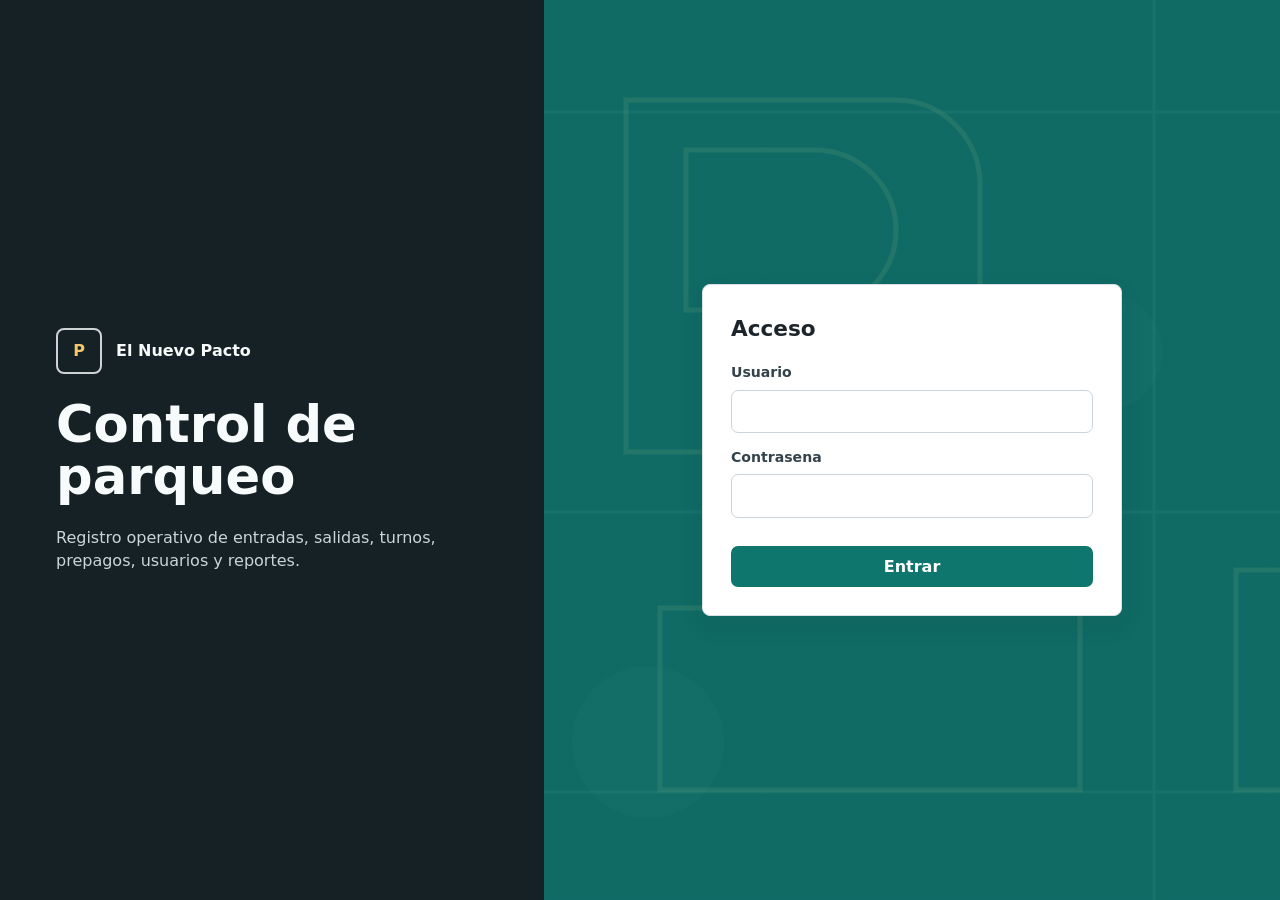
<file: index.html>
<!doctype html>
<html lang="es">
  <head>
    <meta charset="utf-8">
    <meta name="viewport" content="width=device-width, initial-scale=1">
    <title>Acceso | Sistema de Parqueo El Nuevo Pacto</title>
    <link rel="stylesheet" href="assets/css/styles.css">
  </head>
  <body>
    <script src="assets/js/storage.js"></script>
    <script src="assets/js/pages/index.js"></script>
  </body>
</html>
</file>
<file: assets/css/styles.css>
:root {
  color-scheme: light;
  --bg: #f4f6f8;
  --surface: #ffffff;
  --surface-2: #edf2f4;
  --text: #1d252c;
  --muted: #60707c;
  --line: #d8e0e6;
  --primary: #0f766e;
  --primary-dark: #115e59;
  --accent: #b7791f;
  --danger: #b42318;
  --success: #087443;
  --info: #1f5f99;
  --shadow: 0 10px 24px rgba(29, 37, 44, 0.08);
  --radius: 8px;
}

* {
  box-sizing: border-box;
}

html {
  min-height: 100%;
}

body {
  margin: 0;
  min-height: 100%;
  background: var(--bg);
  color: var(--text);
  font-family: Inter, ui-sans-serif, system-ui, -apple-system, BlinkMacSystemFont, "Segoe UI", sans-serif;
  line-height: 1.45;
}

a {
  color: inherit;
}

button,
input,
select,
textarea {
  font: inherit;
}

button {
  border: 0;
}

.login-view {
  display: grid;
  min-height: 100vh;
  grid-template-columns: minmax(320px, 0.85fr) minmax(420px, 1.15fr);
  background: #162126;
}

.login-panel {
  display: flex;
  flex-direction: column;
  justify-content: center;
  gap: 24px;
  padding: 56px;
  color: #f7fbfc;
}

.login-brand {
  display: flex;
  align-items: center;
  gap: 14px;
}

.brand-mark {
  display: grid;
  width: 46px;
  height: 46px;
  place-items: center;
  border: 2px solid rgba(255, 255, 255, 0.8);
  border-radius: 8px;
  color: #f3c76b;
  font-weight: 800;
  letter-spacing: 0;
}

.login-panel h1 {
  margin: 0;
  max-width: 580px;
  font-size: clamp(2rem, 4vw, 4.5rem);
  line-height: 1.02;
  letter-spacing: 0;
}

.login-panel p {
  max-width: 520px;
  margin: 0;
  color: #c9d5d9;
  font-size: 1rem;
}

.login-box {
  display: flex;
  align-items: center;
  justify-content: center;
  padding: 28px;
  background:
    linear-gradient(rgba(15, 118, 110, 0.82), rgba(15, 118, 110, 0.82)),
    url("../img/parking-pattern.svg");
  background-size: cover;
}

.login-card {
  width: min(100%, 420px);
  padding: 28px;
  background: var(--surface);
  border: 1px solid var(--line);
  border-radius: var(--radius);
  box-shadow: var(--shadow);
}

.login-card h2 {
  margin: 0 0 18px;
  font-size: 1.35rem;
}

.app-shell {
  display: grid;
  min-height: 100vh;
  grid-template-columns: 264px minmax(0, 1fr);
}

.sidebar {
  position: sticky;
  top: 0;
  height: 100vh;
  overflow: auto;
  background: #17242a;
  color: #e9f1f3;
  border-right: 1px solid rgba(255, 255, 255, 0.08);
}

.sidebar-header {
  padding: 22px 18px 16px;
  border-bottom: 1px solid rgba(255, 255, 255, 0.08);
}

.sidebar-title {
  display: flex;
  align-items: center;
  gap: 10px;
  font-weight: 800;
}

.sidebar-subtitle {
  margin-top: 8px;
  color: #a9bbc2;
  font-size: 0.86rem;
}

.sidebar-user {
  display: grid;
  gap: 8px;
}

.menu-toggle {
  display: none;
  min-height: 36px;
  align-items: center;
  justify-content: center;
  gap: 8px;
  padding: 7px 11px;
  border: 1px solid rgba(255, 255, 255, 0.18);
  border-radius: 7px;
  background: rgba(255, 255, 255, 0.09);
  color: #ffffff;
  cursor: pointer;
  font-weight: 800;
}

.menu-toggle-mark {
  color: #f3c76b;
  font-weight: 900;
}

.nav-list {
  display: grid;
  gap: 4px;
  padding: 12px;
}

.nav-link {
  display: flex;
  align-items: center;
  gap: 10px;
  min-height: 40px;
  padding: 9px 10px;
  border-radius: 7px;
  color: #d7e2e6;
  text-decoration: none;
  transition: background 140ms ease, color 140ms ease;
}

.nav-link:hover,
.nav-link.active {
  background: rgba(255, 255, 255, 0.11);
  color: #ffffff;
}

.nav-symbol {
  width: 24px;
  color: #f3c76b;
  text-align: center;
  font-weight: 800;
}

.main-area {
  min-width: 0;
}

.topbar {
  position: sticky;
  z-index: 2;
  top: 0;
  display: flex;
  align-items: center;
  justify-content: space-between;
  min-height: 66px;
  padding: 12px 26px;
  background: rgba(244, 246, 248, 0.92);
  border-bottom: 1px solid var(--line);
  backdrop-filter: blur(12px);
}

.topbar h1 {
  margin: 0;
  font-size: 1.28rem;
  letter-spacing: 0;
}

.user-chip {
  display: flex;
  align-items: center;
  gap: 10px;
  color: var(--muted);
  font-size: 0.92rem;
}

.content {
  width: min(100%, 1280px);
  margin: 0 auto;
  padding: 26px;
}

.page-grid {
  display: grid;
  gap: 18px;
}

.columns {
  display: grid;
  grid-template-columns: minmax(320px, 0.9fr) minmax(420px, 1.1fr);
  gap: 18px;
  align-items: start;
}

.panel {
  background: var(--surface);
  border: 1px solid var(--line);
  border-radius: var(--radius);
  box-shadow: var(--shadow);
}

.panel-header {
  display: flex;
  align-items: center;
  justify-content: space-between;
  gap: 12px;
  padding: 16px 18px;
  border-bottom: 1px solid var(--line);
}

.panel-header h2 {
  margin: 0;
  font-size: 1rem;
  letter-spacing: 0;
}

.panel-body {
  padding: 18px;
}

.stat-grid {
  display: grid;
  grid-template-columns: repeat(auto-fit, minmax(170px, 1fr));
  gap: 14px;
}

.stat-card {
  min-height: 112px;
  padding: 16px;
  background: var(--surface);
  border: 1px solid var(--line);
  border-radius: var(--radius);
  box-shadow: var(--shadow);
}

.stat-label {
  color: var(--muted);
  font-size: 0.86rem;
}

.stat-value {
  margin-top: 10px;
  font-size: 2rem;
  font-weight: 800;
  letter-spacing: 0;
}

.stat-note {
  margin-top: 8px;
  color: var(--muted);
  font-size: 0.86rem;
}

.form-grid {
  display: grid;
  gap: 14px;
}

.field {
  display: grid;
  gap: 7px;
}

.field label {
  color: #33424b;
  font-size: 0.88rem;
  font-weight: 700;
}

.field input,
.field select,
.field textarea {
  width: 100%;
  min-height: 42px;
  padding: 9px 10px;
  border: 1px solid #c9d4dc;
  border-radius: 7px;
  background: #ffffff;
  color: var(--text);
}

.field textarea {
  min-height: 92px;
  resize: vertical;
}

.field input:focus,
.field select:focus,
.field textarea:focus {
  outline: 3px solid rgba(15, 118, 110, 0.16);
  border-color: var(--primary);
}

.inline-fields {
  display: grid;
  grid-template-columns: repeat(2, minmax(0, 1fr));
  gap: 12px;
}

.actions {
  display: flex;
  flex-wrap: wrap;
  gap: 10px;
  align-items: center;
}

.btn {
  display: inline-flex;
  min-height: 40px;
  align-items: center;
  justify-content: center;
  gap: 8px;
  padding: 9px 13px;
  border-radius: 7px;
  background: var(--surface-2);
  color: var(--text);
  cursor: pointer;
  font-weight: 750;
  text-decoration: none;
}

.btn:hover {
  filter: brightness(0.98);
}

.btn.primary {
  background: var(--primary);
  color: #ffffff;
}

.btn.warning {
  background: var(--accent);
  color: #ffffff;
}

.btn.danger {
  background: var(--danger);
  color: #ffffff;
}

.btn.ghost {
  background: transparent;
  border: 1px solid var(--line);
}

.btn.small {
  min-height: 32px;
  padding: 6px 9px;
  font-size: 0.86rem;
}

.badge {
  display: inline-flex;
  align-items: center;
  min-height: 26px;
  padding: 4px 9px;
  border-radius: 999px;
  background: #e7eef3;
  color: #31414c;
  font-size: 0.82rem;
  font-weight: 800;
}

.badge.active {
  background: #d9f4e8;
  color: var(--success);
}

.badge.done {
  background: #e7eef3;
  color: #394955;
}

.badge.alert {
  background: #fff0d1;
  color: #925b00;
}

.badge.danger {
  background: #ffe2df;
  color: var(--danger);
}

.notice {
  padding: 12px 14px;
  border: 1px solid var(--line);
  border-radius: var(--radius);
  background: #eef7fb;
  color: #204d63;
}

.notice.success {
  background: #e7f8ef;
  color: var(--success);
  border-color: #bfe8d2;
}

.notice.warning {
  background: #fff6dc;
  color: #765000;
  border-color: #efd28a;
}

.notice.danger {
  background: #fff0ef;
  color: var(--danger);
  border-color: #f2b6b0;
}

.table-wrap {
  overflow: auto;
  border: 1px solid var(--line);
  border-radius: var(--radius);
}

table {
  width: 100%;
  min-width: 780px;
  border-collapse: collapse;
  background: var(--surface);
}

th,
td {
  padding: 11px 12px;
  border-bottom: 1px solid var(--line);
  text-align: left;
  vertical-align: top;
  font-size: 0.92rem;
}

th {
  background: #edf2f4;
  color: #34444d;
  font-size: 0.82rem;
  text-transform: uppercase;
  letter-spacing: 0;
}

tr:last-child td {
  border-bottom: 0;
}

.empty-state {
  padding: 26px;
  color: var(--muted);
  text-align: center;
}

.summary-list {
  display: grid;
  gap: 10px;
}

.summary-row {
  display: flex;
  justify-content: space-between;
  gap: 20px;
  padding-bottom: 10px;
  border-bottom: 1px solid var(--line);
}

.summary-row:last-child {
  border-bottom: 0;
  padding-bottom: 0;
}

.summary-row strong {
  text-align: right;
}

.filters {
  display: grid;
  grid-template-columns: repeat(4, minmax(160px, 1fr));
  gap: 12px;
}

.permission-grid {
  display: grid;
  grid-template-columns: repeat(2, minmax(180px, 1fr));
  gap: 8px 12px;
}

.check-row {
  display: flex;
  align-items: center;
  gap: 8px;
  min-height: 34px;
  color: #31404a;
  font-size: 0.9rem;
}

.check-row input {
  width: 16px;
  height: 16px;
}

.progress-track {
  height: 12px;
  overflow: hidden;
  background: #dfe7ec;
  border-radius: 999px;
}

.progress-bar {
  height: 100%;
  width: 0;
  background: var(--primary);
}

.progress-bar.warn {
  background: var(--accent);
}

.progress-bar.danger {
  background: var(--danger);
}

.mobile-menu {
  display: none;
}

.hidden {
  display: none !important;
}

@media (max-width: 980px) {
  .login-view,
  .app-shell,
  .columns {
    grid-template-columns: 1fr;
  }

  .login-panel {
    padding: 34px 24px;
  }

  .sidebar {
    position: sticky;
    z-index: 4;
    top: 0;
    height: auto;
    overflow: hidden;
  }

  .sidebar-header {
    display: flex;
    align-items: center;
    justify-content: space-between;
    gap: 12px;
    padding: 12px 16px;
  }

  .brand-mark {
    width: 36px;
    height: 36px;
  }

  .sidebar-subtitle {
    margin-top: 0;
    text-align: right;
  }

  .sidebar-user {
    justify-items: end;
  }

  .menu-toggle {
    display: inline-flex;
  }

  .nav-list {
    display: none;
    grid-template-columns: repeat(2, minmax(0, 1fr));
    gap: 8px;
    max-height: calc(100vh - 74px);
    overflow: auto;
    padding: 12px;
    border-top: 1px solid rgba(255, 255, 255, 0.08);
  }

  .app-shell.nav-open .nav-list {
    display: grid;
  }

  .app-shell.nav-open .menu-toggle-mark {
    transform: rotate(45deg);
  }

  .nav-link {
    min-height: 46px;
    background: rgba(255, 255, 255, 0.06);
    white-space: normal;
  }

  .topbar {
    position: static;
    align-items: flex-start;
    flex-direction: column;
  }

  .stat-grid,
  .filters {
    grid-template-columns: repeat(2, minmax(0, 1fr));
  }
}

@media (max-width: 620px) {
  .login-view {
    min-height: 100vh;
  }

  .login-panel {
    gap: 14px;
    padding: 28px 18px;
  }

  .login-panel h1 {
    font-size: 2rem;
  }

  .login-box,
  .content {
    padding: 14px;
  }

  .login-card {
    padding: 20px;
  }

  .stat-grid,
  .filters,
  .inline-fields,
  .permission-grid {
    grid-template-columns: 1fr;
  }

  .topbar {
    padding: 12px 14px;
  }

  .sidebar-header {
    align-items: center;
  }

  .nav-list {
    grid-template-columns: 1fr;
  }

  .topbar h1 {
    font-size: 1.12rem;
  }

  .panel-body,
  .panel-header {
    padding: 14px;
  }

  .actions {
    align-items: stretch;
    flex-direction: column;
  }

  .actions .btn {
    width: 100%;
  }

  .panel-header,
  .summary-row {
    align-items: flex-start;
    flex-direction: column;
  }

  .summary-row strong {
    text-align: left;
  }
}

@media (max-width: 760px) {
  .table-wrap {
    overflow: visible;
    border: 0;
  }

  table.responsive-table {
    min-width: 0;
    border-collapse: separate;
    border-spacing: 0;
    background: transparent;
  }

  .responsive-table thead {
    display: none;
  }

  .responsive-table tbody {
    display: grid;
    gap: 12px;
  }

  .responsive-table tr {
    display: grid;
    padding: 12px;
    background: var(--surface);
    border: 1px solid var(--line);
    border-radius: var(--radius);
  }

  .responsive-table td {
    display: grid;
    grid-template-columns: minmax(104px, 38%) minmax(0, 1fr);
    gap: 12px;
    min-width: 0;
    padding: 8px 0;
    border-bottom: 1px solid var(--line);
    overflow-wrap: anywhere;
  }

  .responsive-table td:last-child {
    border-bottom: 0;
  }

  .responsive-table td::before {
    content: attr(data-label);
    color: var(--muted);
    font-size: 0.76rem;
    font-weight: 800;
    text-transform: uppercase;
  }

  .responsive-table td[colspan] {
    display: block;
    border-bottom: 0;
  }

  .responsive-table td[colspan]::before {
    content: "";
  }
}

@media (max-width: 420px) {
  .sidebar-subtitle {
    max-width: 190px;
    overflow: hidden;
    text-overflow: ellipsis;
    white-space: nowrap;
  }

  .responsive-table td {
    grid-template-columns: 1fr;
    gap: 3px;
  }
}
</file>
